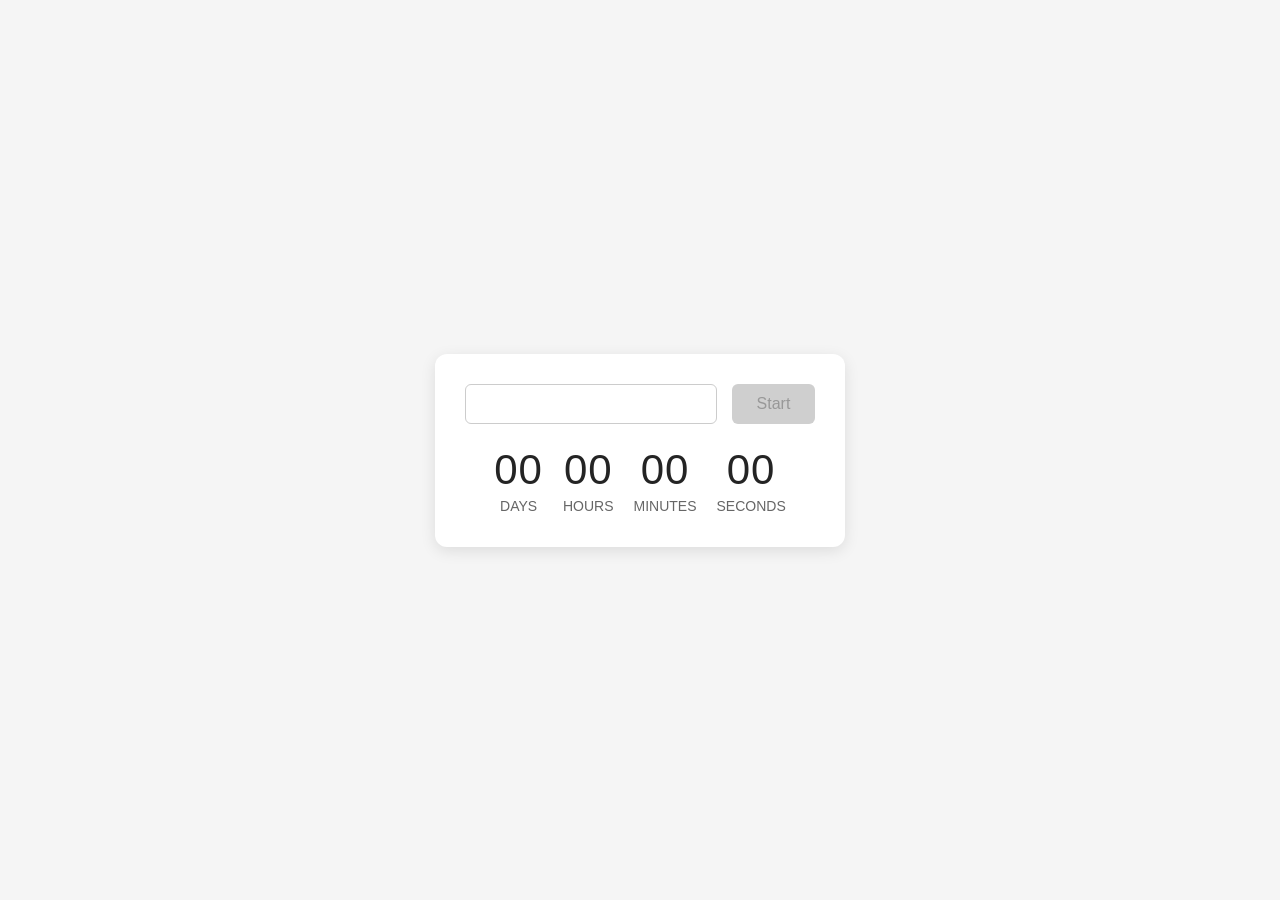
<file: src/1-timer.html>
<!doctype html>
<html lang="en">
  <head>
    <meta charset="UTF-8" />
    <meta name="viewport" content="width=device-width, initial-scale=1.0" />
    <title>Countdown Timer</title>
    <link rel="stylesheet" href="/src/css/styles.css" />
  </head>
  <body>
    <div class="timer-wrapper">
      <div class="container">
        <div class="controls">
          <input type="text" id="datetime-picker" />
          <button type="button" data-start disabled>Start</button>
        </div>
        <div class="timer">
          <div class="field">
            <span class="value" data-days>00</span>
            <span class="label">Days</span>
          </div>
          <div class="field">
            <span class="value" data-hours>00</span>
            <span class="label">Hours</span>
          </div>
          <div class="field">
            <span class="value" data-minutes>00</span>
            <span class="label">Minutes</span>
          </div>
          <div class="field">
            <span class="value" data-seconds>00</span>
            <span class="label">Seconds</span>
          </div>
        </div>
      </div>
    </div>
    <script type="module" src="./js/1-timer.js"></script>
  </body>
</html>
</file>
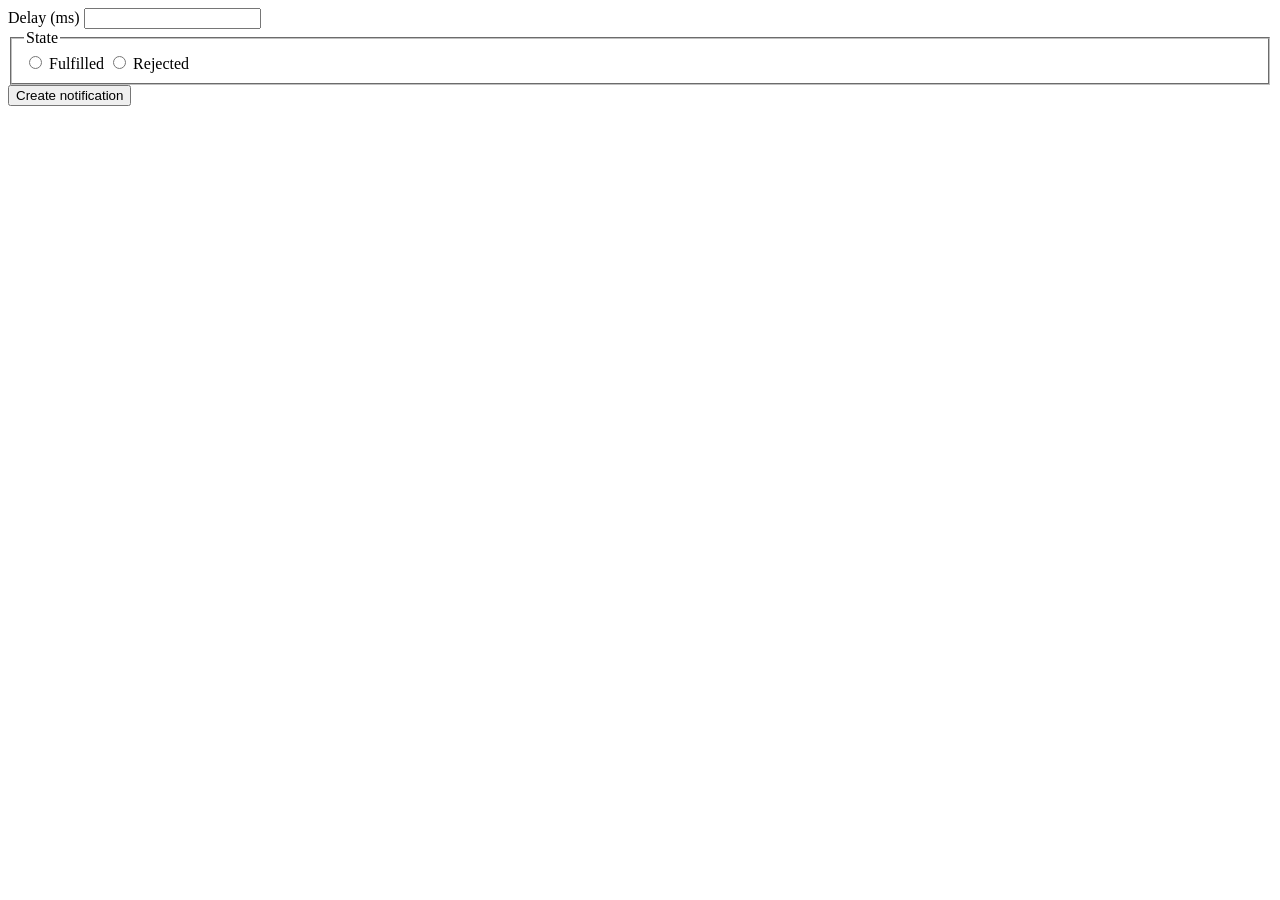
<file: src/2-snackbar.html>
<!doctype html>
<html lang="en">
  <head>
    <meta charset="UTF-8" />
    <meta name="viewport" content="width=device-width, initial-scale=1.0" />
    <title>Promise Generator</title>
  </head>
  <body>
    <div class="snackbar-wrapper">
      <form class="form">
        <label>
          Delay (ms)
          <input type="number" name="delay" required />
        </label>

        <fieldset>
          <legend>State</legend>
          <label>
            <input type="radio" name="state" value="fulfilled" required />
            Fulfilled
          </label>
          <label>
            <input type="radio" name="state" value="rejected" required />
            Rejected
          </label>
        </fieldset>

        <button type="submit">Create notification</button>
      </form>
    </div>

    <script type="module" src="./js/2-snackbar.js"></script>
  </body>
</html>
</file>
<file: src/css/styles.css>
/**
  |============================
  | include css partials with
  | default @import url()
  |============================
*/
/* Common styles */
@import url('./reset.css');
@import url('./base.css');
@import url('./container.css');
@import url('./animations.css');

/* Sections style */
@import url('./header.css');
@import url('./vite-promo.css');
@import url('./badges.css');
@import url('./back-link.css');
@import url('./footer.css');
@import url('./1-timer.css');
@import url('./2-snackbar.css');
</file>
